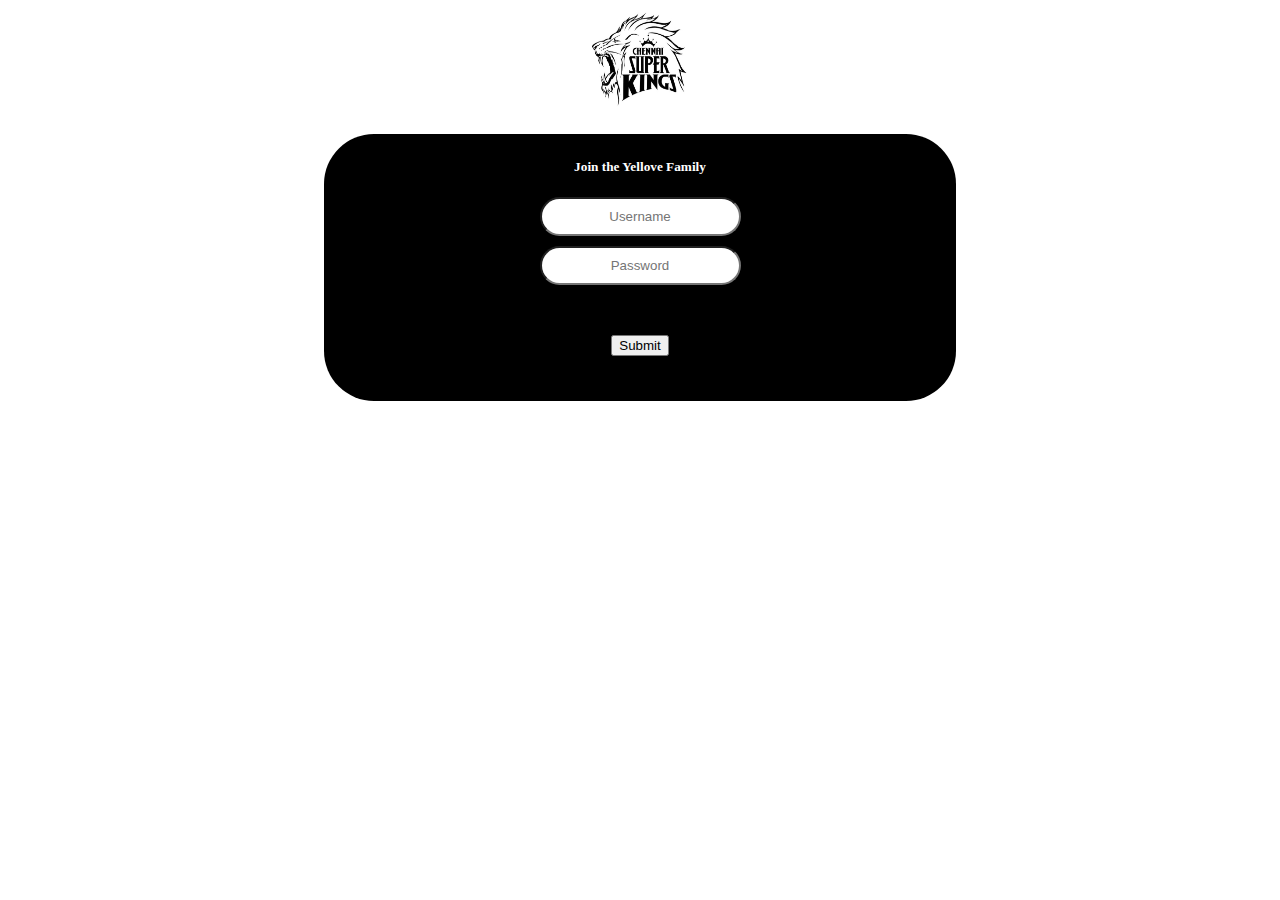
<file: CSK/index.html>
<!DOCTYPE html>
<html lang="en">
<head>
    <link rel="stylesheet" href="stylesheet1.css">
    <meta charset="UTF-8">
    <meta name="viewport" content="width=device-width, initial-scale=1.0">
    <title>Document</title>
</head>
<body>
    <div id="logo">
    <a href="https://www.google.com"><img id="img1" src="./bg.jpg" alt="logo"></a>
</div>
    <div id="loginbar">
        <h5 id="h3">Join the Yellove Family</h5>
   
        <input required type="text" placeholder="Username" class="login" >
        <input type="password" placeholder="Password" class="login" required>
        <div id="buttondiv">
        <a href="home.html"><button id="button">Submit</button></a></div>

   
</div>
</body>
</html>
</file>
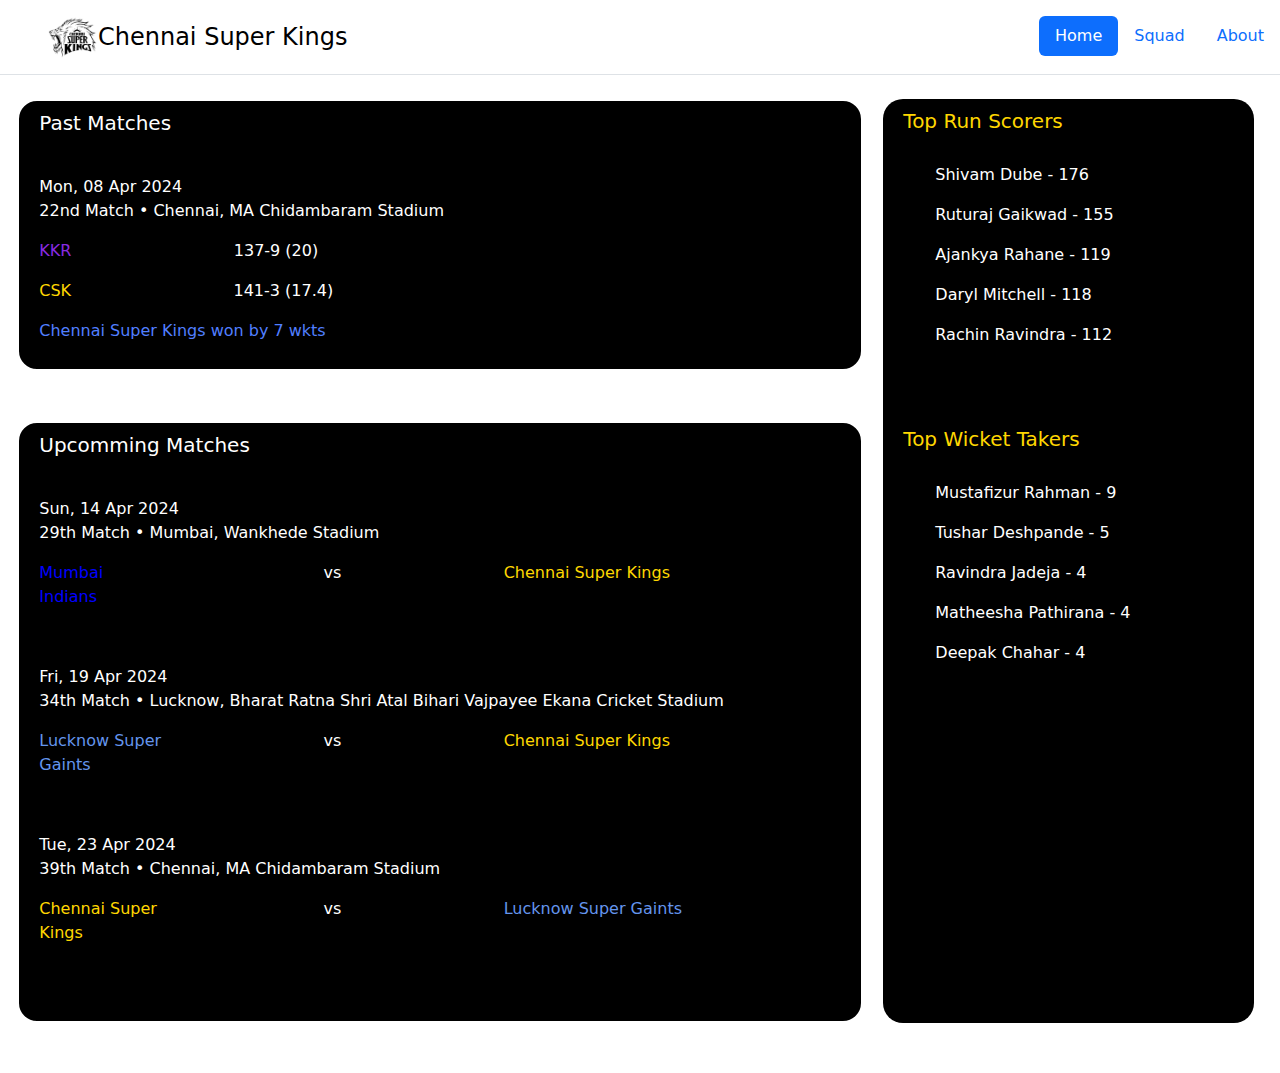
<file: CSK/home.html>
<!DOCTYPE html>
<html lang="en">
  <head>
    <meta charset="UTF-8" />
    <meta name="viewport" content="width=device-width, initial-scale=1.0" />
    <link
      href="https://cdn.jsdelivr.net/npm/bootstrap@5.3.3/dist/css/bootstrap.min.css"
      rel="stylesheet"
      integrity="sha384-QWTKZyjpPEjISv5WaRU9OFeRpok6YctnYmDr5pNlyT2bRjXh0JMhjY6hW+ALEwIH"
      crossorigin="anonymous"
    />
    <script
      src="https://cdn.jsdelivr.net/npm/bootstrap@5.3.3/dist/js/bootstrap.bundle.min.js"
      integrity="sha384-YvpcrYf0tY3lHB60NNkmXc5s9fDVZLESaAA55NDzOxhy9GkcIdslK1eN7N6jIeHz"
      crossorigin="anonymous"
    ></script>
    <title>Home</title>
    <link rel="stylesheet" href="stylesheet1.css" />
  </head>
  <body>
    <header
      class="d-flex flex-wrap justify-content-center py-3 mb-4 border-bottom"
    >
      <a
        href="home.html"
        class="d-flex align-items-center mb-3 mb-md-0 me-md-auto link-body-emphasis text-decoration-none"
        previewlistener="true"
      >
        <svg class="bi me-2" width="40" height="32">
          <use xlink:href="#bootstrap"></use>
        </svg>
        <img class="logo1" src="bg.jpg" alt="logo" width="50px" />
        <span class="fs-4">Chennai Super Kings</span>
      </a>

      <ul class="nav nav-pills">
        <li class="nav-item">
          <a href="home.html" class="nav-link active" aria-current="page"
            >Home</a>
        </li>
        <li class="nav-item">
          <a href="Squad.html" class="nav-link">Squad</a>
        </li>
        <li class="nav-item">
          <a href="about.html" class="nav-link">About</a>
        </li>

      </ul>
    </header>
    <div style="display: flex; gap: 20px; width: 100%;">
    <div style="width: 70%;">
      <div class="past">
        <h5 style="margin-bottom: 40px;">Past Matches</h5>
        <p style="margin-bottom: 0px">Mon, 08 Apr 2024</p>
        <p>22nd Match • Chennai, MA Chidambaram Stadium</p>
        <div style="display: flex">
          <p style="margin-right: 20%; color: blueviolet">KKR</p>
          <p>137-9 (20)</p>
        </div>
        <div style="display: flex">
          <p style="margin-right: 20%; color: gold">CSK</p>
          <p>141-3 (17.4)</p>
        </div>
        <p style="color: rgb(81, 127, 255)">
          Chennai Super Kings won by 7 wkts
        </p>
      </div>

      <div class="past">
        <h5 style="margin-bottom: 40px;">Upcomming Matches</h5>

        <div style="margin-bottom: 40px">
          <p style="margin-bottom: 0px">Sun, 14 Apr 2024</p>
          <p>29th Match • Mumbai, Wankhede Stadium</p>

          <div style="display: flex">
            <p style="margin-right: 20%; color: blue; max-width: 15%">
              Mumbai Indians
            </p>
            <p style="margin-right: 20%">vs</p>
            <p style="margin-right: 20%; color: gold">Chennai Super Kings</p>
          </div>
        </div>

        <div style="margin-bottom: 40px">
          <p style="margin-bottom: 0px">Fri, 19 Apr 2024</p>
          <p>
            34th Match • Lucknow, Bharat Ratna Shri Atal Bihari Vajpayee Ekana
            Cricket Stadium
          </p>
          <div style="display: flex">
            <p style="margin-right: 20%; color: cornflowerblue; max-width: 15%">
              Lucknow Super Gaints
            </p>
            <p style="margin-right: 20%">vs</p>
            <p style="margin-right: 20%; color: gold">Chennai Super Kings</p>
          </div>
        </div>

        <div style="margin-bottom: 50px">
          <p style="margin-bottom: 0px">Tue, 23 Apr 2024</p>
          <p>39th Match • Chennai, MA Chidambaram Stadium</p>
          <div style="display: flex">
            <p style="margin-right: 20%; color: gold; max-width: 15%">
              Chennai Super Kings
            </p>
            <p style="margin-right: 20%">vs</p>
            <p style="margin-right: 20%; color: cornflowerblue">
              Lucknow Super Gaints
            </p>
          </div>
        </div>
      </div>
    </div>
    
    
    
    
    <div id="fle">
      <div>
      <h5 style="color: gold; margin-bottom: 30px;">Top Run Scorers</h5>
      <ol>
      <p>Shivam Dube - 176</p>
      <p>Ruturaj Gaikwad - 155</p>
      <p>Ajankya Rahane - 119</p>
      <p>Daryl Mitchell - 118</p>
      <p>Rachin Ravindra - 112</p>
    </ol>
    </div>
    <div>
      <h5 style="color: gold;margin-bottom: 30px; margin-top: 80px;">Top Wicket Takers</h5>
      <ol>
      <p>Mustafizur Rahman - 9</p>
      <p>Tushar Deshpande - 5</p>
      <p>Ravindra Jadeja - 4</p>
      <p>Matheesha Pathirana - 4</p>
      <p>Deepak Chahar - 4</p>
    </ol>
    </div>    
      </div>
    </div>
  </div>
  </body>
</html>
</file>
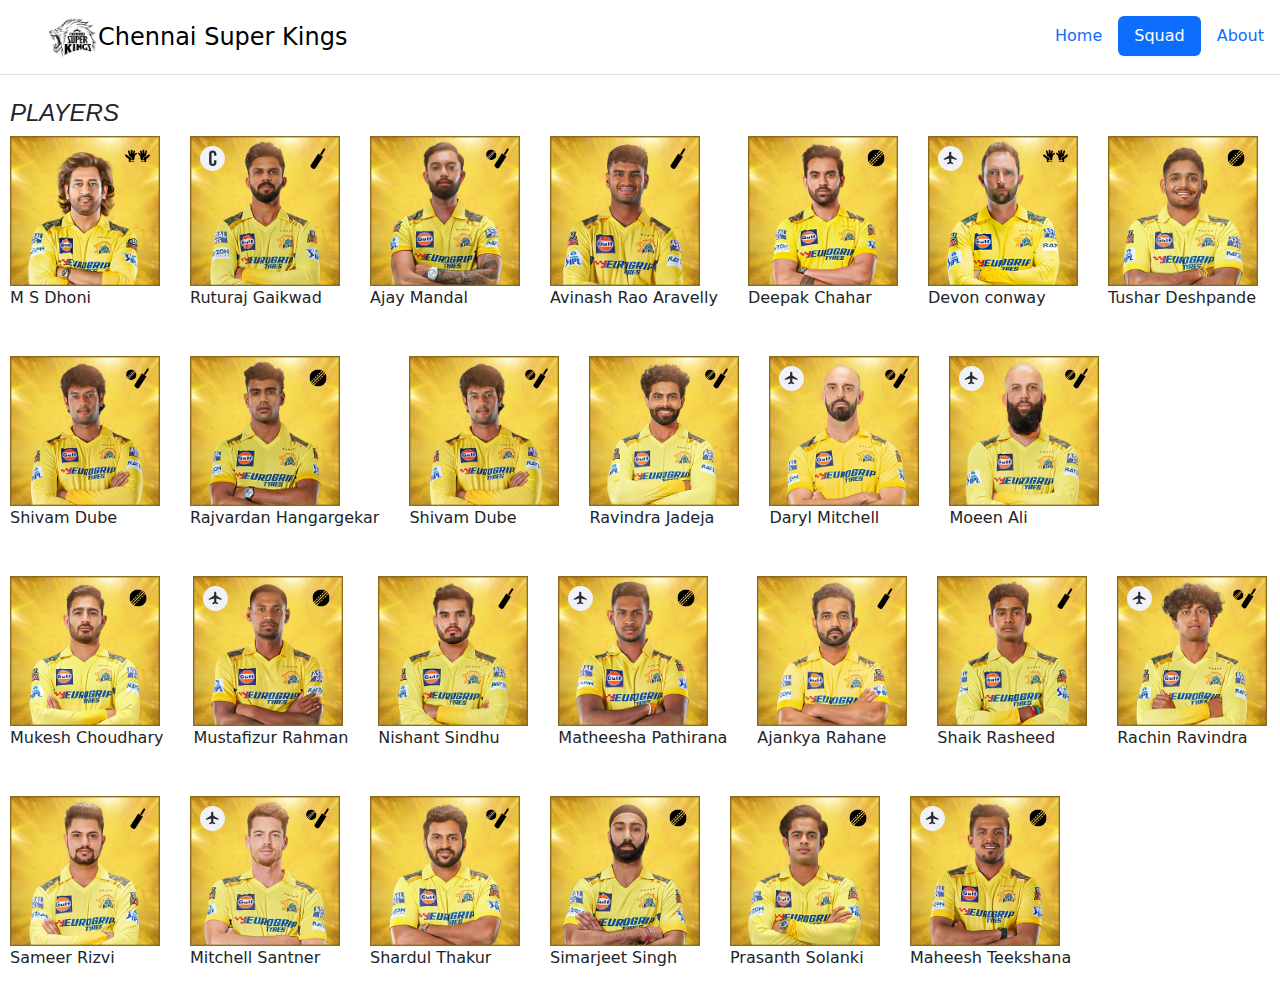
<file: CSK/Squad.html>
<!DOCTYPE html>
<html lang="en">
<head>
    <meta charset="UTF-8">
    <meta name="viewport" content="width=device-width, initial-scale=1.0">
    <link rel="stylesheet" href="stylesheet1.css">
    <title>Squad</title>
    <link href="https://cdn.jsdelivr.net/npm/bootstrap@5.3.3/dist/css/bootstrap.min.css" rel="stylesheet" integrity="sha384-QWTKZyjpPEjISv5WaRU9OFeRpok6YctnYmDr5pNlyT2bRjXh0JMhjY6hW+ALEwIH" crossorigin="anonymous">
    <script src="https://cdn.jsdelivr.net/npm/bootstrap@5.3.3/dist/js/bootstrap.bundle.min.js" integrity="sha384-YvpcrYf0tY3lHB60NNkmXc5s9fDVZLESaAA55NDzOxhy9GkcIdslK1eN7N6jIeHz" crossorigin="anonymous"></script>
    <link rel="stylesheet"href="https://fonts.googleapis.com/css?family=Inter">
</head>
<body>
    <header class="d-flex flex-wrap justify-content-center py-3 mb-4 border-bottom">
        <a href="home.html" class="d-flex align-items-center mb-3 mb-md-0 me-md-auto link-body-emphasis text-decoration-none" previewlistener="true">
          <svg class="bi me-2" width="40" height="32"><use xlink:href="#bootstrap"></use></svg>
          <img class="logo1" src="bg.jpg" alt="logo" width="50px">
          <span class="fs-4">Chennai Super Kings</span>
        </a>
    
        <ul class="nav nav-pills">
          <li class="nav-item"><a href="home.html" class="nav-link" aria-current="page">Home</a></li>
          <li class="nav-item"><a href="Squad.html" class="nav-link active">Squad</a></li>
          <li class="nav-item"><a href="about.html" class="nav-link">About</a></li>
        </ul>
      </header>

    <h1 style="font-family: Rubik, sans-serif; font-style: italic; font-size: 24px; margin-left: 10px;" >PLAYERS</h1>
<div class="playerimages">
  <div class="parent">
    <img class="back" src="./players image/dhoni.jpeg" alt="Dhoni" width="150px">
    <img class="right" src="./icons/wicketkeeper.svg" alt="keeper" width="25px">
    <p >M S Dhoni</p>
  </div>
  <div class="parent">
    <img src="./players image/ruturaj.jpeg" alt="ruturaj" width="150px">
    <img class="left" src="./icons/captain.svg" alt="keeper" width="25px">
    <img class="right" src="./icons/bat.svg" alt="keeper" width="25px">

    <p>Ruturaj Gaikwad</p>
  </div>
  <div class="parent">
    <img src="./players image/ajay.jpeg" alt="ajay" width="150px">
    <img class="right" src="./icons/allrounder.svg" alt="keeper" width="25px">
    <p>Ajay Mandal</p>
  </div>
  <div class="parent">
    <img src="./players image/avanish.jpeg" alt="avinash" width="150px">
    <img class="right" src="./icons/bat.svg" alt="keeper" width="25px">
    <p>Avinash Rao Aravelly</p>
  </div>
  <div class="parent">
    <img src="./players image/chahar.jpeg" alt="chahar" width="150px">
    <img class="right" src="./icons/bowler.svg" alt="keeper" width="25px">
    <p>Deepak Chahar</p>
  </div>
  <div class="parent">
    <img src="./players image/conway.jpg" alt="conway" width="150px">
    <img class="right" src="./icons/wicketkeeper.svg" alt="keeper" width="25px">
    <img class="left" src="./icons/foreign.svg" alt="keeper" width="25px">

    <p>Devon conway</p>
  </div>
  <div class="parent">
    <img src="./players image/deshpande.jpeg" alt="deshpande" width="150px">
    <img class="right" src="./icons/bowler.svg" alt="keeper" width="25px">
    <p>Tushar Deshpande</p>
  </div>
  <div class="parent">
    <img src="./players image/dube.jpeg" alt="dube" width="150px">
    <img class="right" src="./icons/allrounder.svg" alt="keeper" width="25px">
    <p>Shivam Dube</p>
  </div>
  <div class="parent">
    <img src="./players image/hangargekar.jpeg" alt="hangargekar" width="150px">
    <img class="right" src="./icons/bowler.svg" alt="keeper" width="25px">
    <p>Rajvardan Hangargekar</p>
  </div>
  <div class="parent">
    <img src="./players image/dube.jpeg" alt="dube" width="150px">
    <img class="right" src="./icons/allrounder.svg" alt="keeper" width="25px">
    <p>Shivam Dube</p>
  </div>
  <div class="parent">
    <img src="./players image/jadeja.jpeg" alt="jadeja" width="150px">
    <img class="right" src="./icons/allrounder.svg" alt="keeper" width="25px">

    <p>Ravindra Jadeja</p>
  </div>
  <div class="parent">
    <img src="./players image/mitchell.jpeg" alt="mitchell" width="150px">
    <img class="right" src="./icons/allrounder.svg" alt="keeper" width="25px">
    <img class="left" src="./icons/foreign.svg" alt="keeper" width="25px">

    <p>Daryl Mitchell</p>
  </div>
  <div class="parent">
    <img src="./players image/moeen.jpeg" alt="moeen" width="150px">
    <img class="right" src="./icons/allrounder.svg" alt="keeper" width="25px">
    <img class="left" src="./icons/foreign.svg" alt="keeper" width="25px">

    <p>Moeen Ali</p>
  </div>
  <div class="parent">
    <img src="./players image/mukesh.jpeg" alt="mukesh" width="150px">
    <img class="right" src="./icons/bowler.svg" alt="keeper" width="25px">

    <p>Mukesh Choudhary</p>
  </div>
  <div class="parent">
    <img src="./players image/mustafizur.jpeg" alt="mustafizur" width="150px">
    <img class="right" src="./icons/bowler.svg" alt="keeper" width="25px">
    <img class="left" src="./icons/foreign.svg" alt="keeper" width="25px">

    <p>Mustafizur Rahman</p>
  </div>
  <div class="parent">
    <img src="./players image/nishant.jpeg" alt="nishant" width="150px">
    <img class="right" src="./icons/bat.svg" alt="keeper" width="25px">

    <p>Nishant Sindhu</p>
  </div>
  <div class="parent">
    <img src="./players image/pathirana.jpeg" alt="pathirana" width="150px">
    <img class="right" src="./icons/bowler.svg" alt="keeper" width="25px">
    <img class="left" src="./icons/foreign.svg" alt="keeper" width="25px">

    <p>Matheesha Pathirana</p>
  </div>
  <div class="parent">
    <img src="./players image/rahane.jpeg" alt="rahane" width="150px">
    <img class="right" src="./icons/bat.svg" alt="keeper" width="25px">

    <p>Ajankya Rahane</p>
  </div>
  <div class="parent">
    <img src="./players image/rasheed.jpeg" alt="rasheed" width="150px">
    <img class="right" src="./icons/bat.svg" alt="keeper" width="25px">

    <p>Shaik Rasheed</p>
  </div>
  <div class="parent">
    <img src="./players image/ravindra.jpeg" alt="ravindra" width="150px">
    <img class="right" src="./icons/allrounder.svg" alt="keeper" width="25px">
    <img class="left" src="./icons/foreign.svg" alt="keeper" width="25px">

    <p>Rachin Ravindra</p>
  </div>
  <div class="parent">
    <img src="./players image/rizvi.jpeg" alt="mukesh" width="150px">
    <img class="right" src="./icons/bat.svg" alt="keeper" width="25px">

    <p>Sameer Rizvi</p>
  </div>
  <div class="parent">
    <img src="./players image/santner.jpeg" alt="santner" width="150px">
    <img class="right" src="./icons/allrounder.svg" alt="keeper" width="25px">
    <img class="left" src="./icons/foreign.svg" alt="keeper" width="25px">

    <p>Mitchell Santner</p>
  </div>
  <div class="parent">
    <img src="./players image/shardul.jpeg" alt="shardul" width="150px">
    <img class="right" src="./icons/allrounder.svg" alt="keeper" width="25px">

    <p>Shardul Thakur</p>
  </div>
  <div class="parent">
    <img src="./players image/simarjeet.jpeg" alt="simarjeet" width="150px">
    <img class="right" src="./icons/bowler.svg" alt="keeper" width="25px">

    <p>Simarjeet Singh</p>
  </div>
  <div class="parent">
    <img src="./players image/solanki.jpeg" alt="solanki" width="150px">
    <img class="right" src="./icons/bowler.svg" alt="keeper" width="25px">

    <p>Prasanth Solanki</p>
  </div>
  <div class="parent">
    <img src="./players image/theekshana.jpeg" alt="theekshana" width="150px">
    <img class="right" src="./icons/bowler.svg" alt="keeper" width="25px">
    <img class="left" src="./icons/foreign.svg" alt="keeper" width="25px">

    <p>Maheesh Teekshana</p>
  </div>
</div>
</body>
</html>
</file>
<file: CSK/stylesheet1.css>
#logo{
    text-align: center;   
}
#img1{
    height: 100px;
    width: 100px;
}
#loginbar{
    background-color:rgb(0, 0, 0);
    color: rgb(255, 255, 255);
    border-radius: 50px;
    padding-bottom: 45px;
    width: 50%;
    min-width: fit-content;
    margin-left: auto;
    margin-right: auto;
}
#h3{
    text-align: center;
    padding-top: 25px;
}
.login{
    text-align: center;
    padding: 10px;
    margin: 10px;
    display: flex;
    min-width: fit-content;
    margin-left: auto;
    margin-right: auto;
    border-radius: 50px;
}

#button{
    border-left: 45%;
    margin-top: 40px;
    margin-bottom: 0px;
}
#buttondiv{
    display: flex;
    justify-content: center;
}
.playerimages{
    display: flex;
    flex-direction: row;
    gap: 30px;
    flex-wrap: wrap;
    margin-left: 10px;

}
.back{
    position: relative;
    top: 0;
    left: 0;
}
.right{
    position: absolute;
    top: 10px;
    left: 115px; 
}
.left{
    position: absolute;
    top: 10px;
    left: 10px; 
}
.parent{
    position: relative;
    top: 0;
    left: 0;
}
.past{
    border-style: solid;
    border-width: 2px;
    border-radius: 20px;
    margin-left: 2%;
    margin-right: 0px;
    background-color: black;
    color: rgb(255, 255, 255);
    padding: 10px;
    padding-left: 20px;
    margin-bottom: 50px;
    
}
#fle{
    
    border-radius: 20px;
    margin-left: 0px;
    margin-right: 2%;
    background-color: black;
    color: rgb(255, 255, 255);
    padding: 10px;
    padding-left: 20px;
    margin-bottom: 50px;
    width: 30%;
}
</file>
